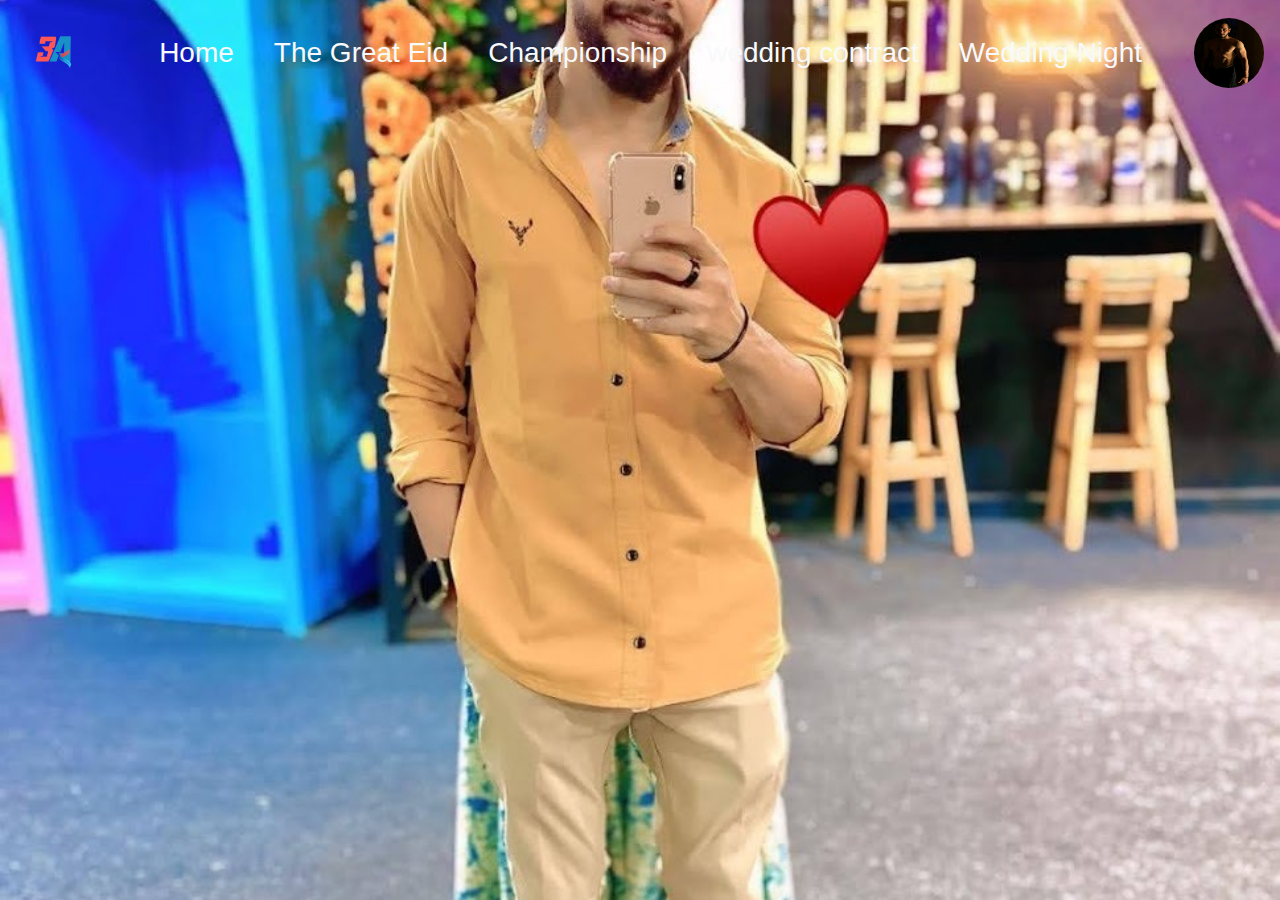
<file: index.html>
<!DOCTYPE html>
<html lang="en">
  <head>
    <meta charset="UTF-8" />
    <meta name="viewport" content="width=device-width, initial-scale=1.0" />
    <!-- Fills Font Awesome  -->
    <link rel="stylesheet" href="asset/css/all.css" />
    <link rel="stylesheet" href="asset/css/all.min.css" />
    <!-- Fills Bootstrap  -->
    <link rel="stylesheet" href="vendor/css/bootstrap.min.css" />
    <link rel="stylesheet" href="vendor/css/bootstrap.min.css.map" />
    <!-- Fills Fonts Google  -->
    <link rel="preconnect" href="https://fonts.googleapis.com" />
    <link rel="preconnect" href="https://fonts.gstatic.com" crossorigin />
    <link
      href="https://fonts.googleapis.com/css2?family=Cairo:wght@200..1000&family=Inspiration&family=Open+Sans:ital,wght@0,300..800;1,300..800&family=Roboto+Condensed:ital,wght@0,100..900;1,100..900&display=swap"
      rel="stylesheet"
    />
    <!-- Fills Normalize  -->
    <link rel="stylesheet" href="asset/css/Normalize.css" />
    <!-- Fills Css  -->
    <link rel="stylesheet" href="asset/css/style.css" />
    <!-- Responsive Css  -->
    <link rel="stylesheet" href="asset/css/responsive.css" />
    <title>Year's agenda</title>
  </head>
  <body>
  <!-- Image Background -->
<img src="asset/imgs/home-bg.jpg" alt="Cover Image" style="object-fit: cover;" class="img-cover position-absolute animate__animated animate__fadeIn w-100 h-100vh position-absolute " />
<!-- End Image Background -->
    <!-- fille header -->
    <header>
        <!-- Navbar -->
    <nav class="navbar navbar-expand-lg position-absolute top-0 w-100 z-1 ">
      <div class="container-fluid fst-normal fs-5">
          <!-- Logo -->
          <a class="navbar-brand text-light fw-bold fs-4" href="index.html">
          <img src="asset/imgs/logo.png" alt="logo" class="logo rounded-circle ">

          </a>
          <!-- Links -->
          <button class="navbar-toggler" type="button" data-bs-toggle="collapse" data-bs-target="#navbarNav" aria-controls="navbarNav" aria-expanded="false" aria-label="Toggle navigation">
              <span class="navbar-toggler-icon"></span>
          </button>
          <div class="collapse navbar-collapse justify-content-end fs-3" id="navbarNav">
            <ul class="navbar-nav list-group" id="nav-toggle">
              <li class="nav-item me-4 cursor"><a class="nav-link  text-light" href="index.html" >Home</a></li>
              <li class="nav-item me-4 cursor"><a class="nav-link  text-light " href="the-great-eid.html">The Great Eid</a></li>
              <li class="nav-item me-4 cursor"><a class="nav-link  text-light " href="championships.html">Championship</a></li>
              <li class="nav-item me-4 cursor"><a class="nav-link  text-light " href="wedding-contract.html" >wedding contract</a></li>
              <li class="nav-item me-4 cursor"><a class="nav-link  text-light " href="wedding-night.html">Wedding Night</a></li>
              <!-- <li class="nav-item me-4 d-block d-lg-none cursor"><a class="nav-link  text-light" >Settings</a></li> -->
              <!-- <li class="nav-item me-4 d-block d-lg-none cursor"><a class="nav-link  text-light btn-transparent fw-bold" >[Sign Out]</a></li> -->
          </ul>
          </div>
          <!-- User Info -->
        
          <div class="user-item d-none d-lg-flex flex-column text-primary m-1">
              <div class="user-info flex-direction d-flex align-items-center"><a href="sing-up.html">

                      <span class="name me-3 text-light fw-bold fs-4"> <a href="#">  </a></span>
                      <img src="asset/imgs/user.JPG" class="rounded-circle user" alt="User">
                  </a>
              </div>
              <div class="user-item flex-direction">
                  <a href="">

                    
                    
              </div>
              </a>
          </div>
      </div>
  </nav>
  <!-- End navbar -->
  </header>

  <div class="clock-box">
    <div class="clock-time" id="clock">--:--:--</div>
    <div class="clock-date" id="date">-- -- ----</div>
  </div>


    <!-- Fills Js -->
    <script src="asset/js/script.js"></script>
    <!-- Fills Jquery  -->
    <script src="asset/js/jquery-3.7.1.min.js"></script>
    <!-- Fills Bootstrap  -->

<script src="https://cdn.jsdelivr.net/npm/bootstrap@5.3.0/dist/js/bootstrap.bundle.min.js"></script>
  </body>
</html>
</file>
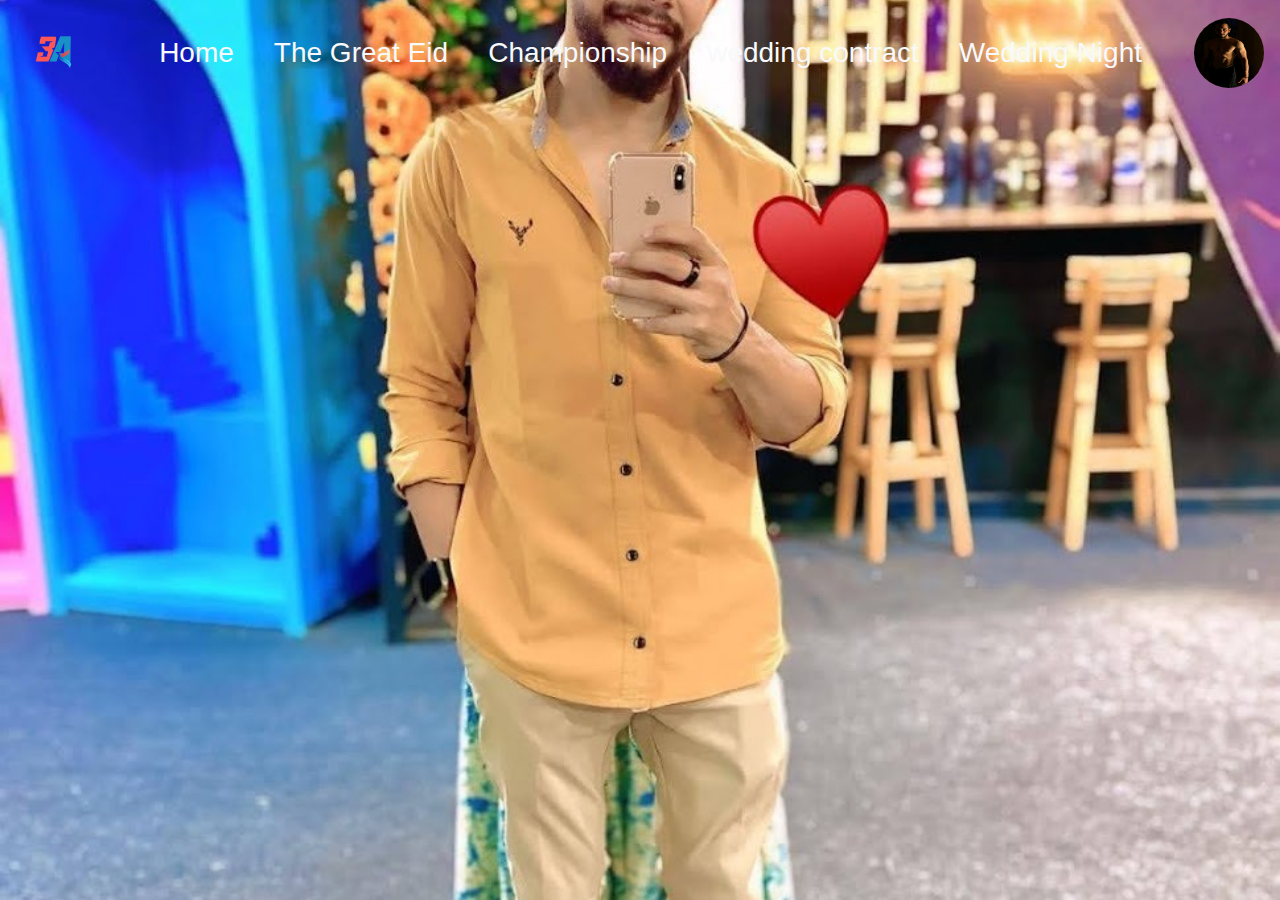
<file: the-book-was-written.html>
<!DOCTYPE html>
<html lang="en">
  <head>
    <meta charset="UTF-8" />
    <meta name="viewport" content="width=device-width, initial-scale=1.0" />
    <!-- Fills Font Awesome  -->
    <link rel="stylesheet" href="asset/css/all.css" />
    <link rel="stylesheet" href="asset/css/all.min.css" />
    <!-- Fills Bootstrap  -->
    <link rel="stylesheet" href="vendor/css/bootstrap.min.css" />
    <link rel="stylesheet" href="vendor/css/bootstrap.min.css.map" />
    <!-- Fills Fonts Google  -->
    <link rel="preconnect" href="https://fonts.googleapis.com" />
    <link rel="preconnect" href="https://fonts.gstatic.com" crossorigin />
    <link
      href="https://fonts.googleapis.com/css2?family=Cairo:wght@200..1000&family=Inspiration&family=Open+Sans:ital,wght@0,300..800;1,300..800&family=Roboto+Condensed:ital,wght@0,100..900;1,100..900&display=swap"
      rel="stylesheet"
    />
    <!-- Fills Normalize  -->
    <link rel="stylesheet" href="asset/css/Normalize.css" />
    <!-- Fills Css  -->
    <link rel="stylesheet" href="asset/css/style.css" />
    <!-- Responsive Css  -->
    <link rel="stylesheet" href="asset/css/responsive.css" />
    <title>Year's agenda</title>
  </head>
  <body>
  <!-- Image Background -->
<img src="asset/imgs/home-bg.jpg" alt="Cover Image" style="object-fit: cover;" class="img-cover position-absolute animate__animated animate__fadeIn w-100 h-100vh position-absolute " />
<!-- End Image Background -->
    <!-- fille header -->
    <header>
        <!-- Navbar -->
    <nav class="navbar navbar-expand-lg position-absolute top-0 w-100 z-1 ">
      <div class="container-fluid fst-normal fs-5">
          <!-- Logo -->
          <a class="navbar-brand text-light fw-bold fs-4" href="index.html">
          <img src="asset/imgs/logo.png" alt="logo" class="logo rounded-circle ">

          </a>
          <!-- Links -->
          <button class="navbar-toggler" type="button" data-bs-toggle="collapse" data-bs-target="#navbarNav" aria-controls="navbarNav" aria-expanded="false" aria-label="Toggle navigation">
              <span class="navbar-toggler-icon"></span>
          </button>
          <div class="collapse navbar-collapse justify-content-end fs-3" id="navbarNav">
            <ul class="navbar-nav list-group" id="nav-toggle">
              <li class="nav-item me-4 cursor"><a class="nav-link  text-light" href="index.html" >Home</a></li>
              <li class="nav-item me-4 cursor"><a class="nav-link  text-light " href="the-great-eid.html">The Great Eid</a></li>
              <li class="nav-item me-4 cursor"><a class="nav-link  text-light " href="championships.html">Championship</a></li>
              <li class="nav-item me-4 cursor"><a class="nav-link  text-light " href="wedding-contract.html" >wedding contract</a></li>
              <li class="nav-item me-4 cursor"><a class="nav-link  text-light " href="wedding-night.html">Wedding Night</a></li>
              <!-- <li class="nav-item me-4 d-block d-lg-none cursor"><a class="nav-link  text-light" >Settings</a></li> -->
              <!-- <li class="nav-item me-4 d-block d-lg-none cursor"><a class="nav-link  text-light btn-transparent fw-bold" >[Sign Out]</a></li> -->
          </ul>
          </div>
          <!-- User Info -->
        
          <div class="user-item d-none d-lg-flex flex-column text-primary m-1">
              <div class="user-info flex-direction d-flex align-items-center"><a href="sing-up.html">

                      <span class="name me-3 text-light fw-bold fs-4"> <a href="#">  </a></span>
                      <img src="asset/imgs/user.JPG" class="rounded-circle user" alt="User">
                  </a>
              </div>
              <div class="user-item flex-direction">
                  <a href="">

                    
                    
              </div>
              </a>
          </div>
      </div>
  </nav>
  <!-- End navbar -->
  </header>


    <!-- Fills Js -->
    <script src="asset/js/script.js"></script>
    <!-- Fills Jquery  -->
    <script src="asset/js/jquery-3.7.1.min.js"></script>
    <!-- Fills Bootstrap  -->

<script src="https://cdn.jsdelivr.net/npm/bootstrap@5.3.0/dist/js/bootstrap.bundle.min.js"></script>
  </body>
</html>
</file>
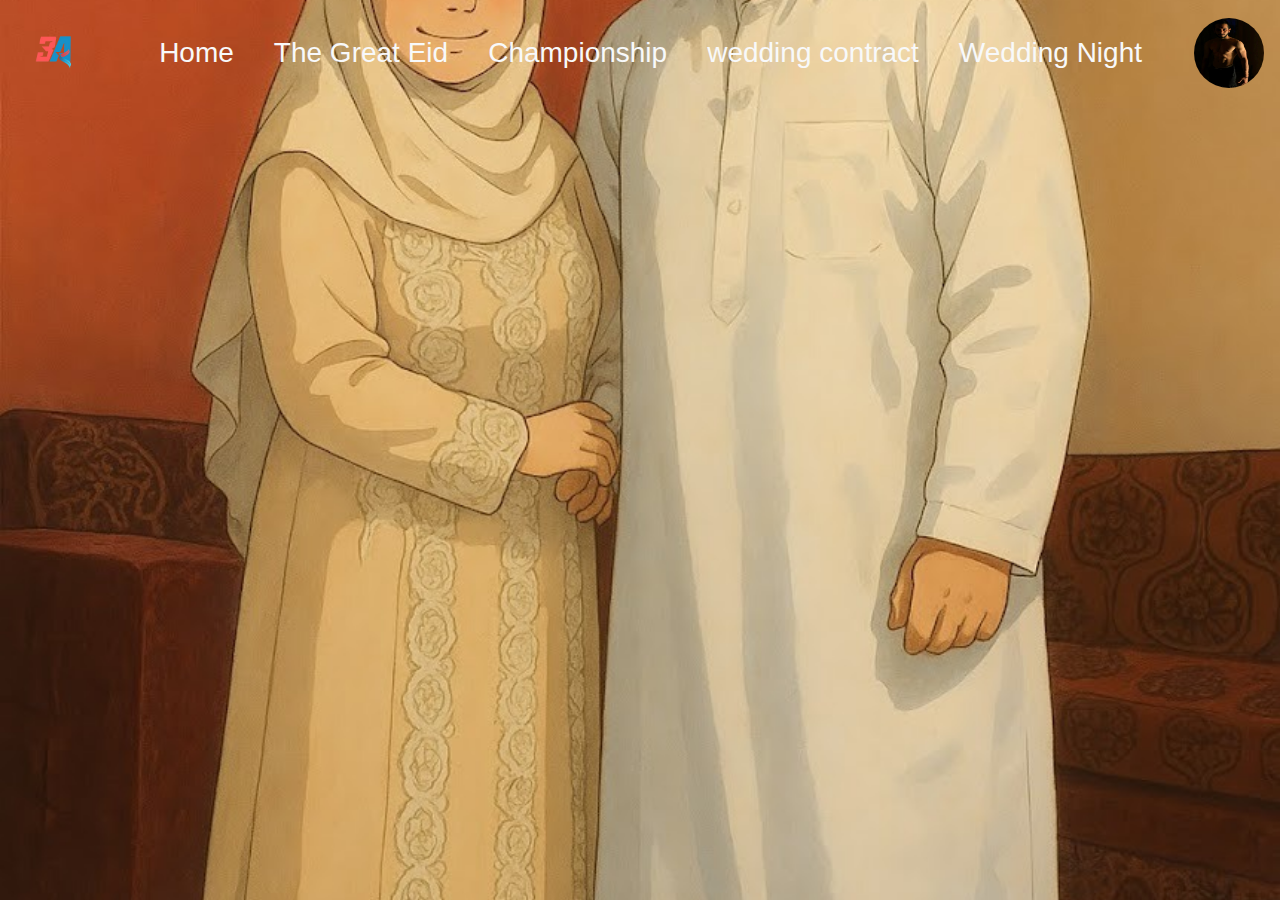
<file: the-great-eid.html>
<!DOCTYPE html>
<html lang="en">
  <head>
    <meta charset="UTF-8" />
    <meta name="viewport" content="width=device-width, initial-scale=1.0" />
    <!-- Fills Font Awesome  -->
    <link rel="stylesheet" href="asset/css/all.css" />
    <link rel="stylesheet" href="asset/css/all.min.css" />
    <!-- Fills Bootstrap  -->
    <link rel="stylesheet" href="vendor/css/bootstrap.min.css" />
    <link rel="stylesheet" href="vendor/css/bootstrap.min.css.map" />
    <!-- Fills Fonts Google  -->
    <link rel="preconnect" href="https://fonts.googleapis.com" />
    <link rel="preconnect" href="https://fonts.gstatic.com" crossorigin />
    <link
      href="https://fonts.googleapis.com/css2?family=Cairo:wght@200..1000&family=Inspiration&family=Open+Sans:ital,wght@0,300..800;1,300..800&family=Roboto+Condensed:ital,wght@0,100..900;1,100..900&display=swap"
      rel="stylesheet"
    />
    <!-- Fills Normalize  -->
    <link rel="stylesheet" href="asset/css/Normalize.css" />
    <!-- Fills Css  -->
    <link rel="stylesheet" href="asset/css/style.css" />
    <!-- Responsive Css  -->
    <link rel="stylesheet" href="asset/css/responsive.css" />
    <title>Year's agenda</title>
  </head>
  <body>
  <!-- Image Background -->
<img src="asset/imgs/the-great-eid.jpg" alt="Cover Image" style="object-fit: cover;" class="img-cover position-absolute animate__animated animate__fadeIn w-100 h-100vh position-absolute " />
<!-- End Image Background -->
    <!-- fille header -->
    <header>
        <!-- Navbar -->
    <nav class="navbar navbar-expand-lg position-absolute top-0 w-100 z-1 ">
      <div class="container-fluid fst-normal fs-5">
          <!-- Logo -->
          <a class="navbar-brand text-light fw-bold fs-4" href="index.html">
          <img src="asset/imgs/logo.png" alt="logo" class="logo rounded-circle ">

          </a>
          <!-- Links -->
          <button class="navbar-toggler" type="button" data-bs-toggle="collapse" data-bs-target="#navbarNav" aria-controls="navbarNav" aria-expanded="false" aria-label="Toggle navigation">
              <span class="navbar-toggler-icon"></span>
          </button>
          <div class="collapse navbar-collapse justify-content-end fs-3" id="navbarNav">
            <ul class="navbar-nav list-group" id="nav-toggle">
              <li class="nav-item me-4 cursor"><a class="nav-link  text-light" href="index.html" >Home</a></li>
              <li class="nav-item me-4 cursor"><a class="nav-link  text-light " href="the-great-eid.html">The Great Eid</a></li>
              <li class="nav-item me-4 cursor"><a class="nav-link  text-light " href="championships.html">Championship</a></li>
              <li class="nav-item me-4 cursor"><a class="nav-link  text-light " href="wedding-contract.html" >wedding contract</a></li>
              <li class="nav-item me-4 cursor"><a class="nav-link  text-light " href="wedding-night.html">Wedding Night</a></li>
              <!-- <li class="nav-item me-4 d-block d-lg-none cursor"><a class="nav-link  text-light" >Settings</a></li> -->
              <!-- <li class="nav-item me-4 d-block d-lg-none cursor"><a class="nav-link  text-light btn-transparent fw-bold" >[Sign Out]</a></li> -->
          </ul>
          </div>
          <!-- User Info -->
        
          <div class="user-item d-none d-lg-flex flex-column text-primary m-1">
              <div class="user-info flex-direction d-flex align-items-center"><a href="sing-up.html">

                      <span class="name me-3 text-light fw-bold fs-4"> <a href="#">  </a></span>
                      <img src="asset/imgs/user.JPG" class="rounded-circle user" alt="User">
                  </a>
              </div>
              <div class="user-item flex-direction">
                  <a href="">

                    
                    
              </div>
              </a>
          </div>
      </div>
  </nav>
  <!-- End navbar -->
  </header>

  <div class="clock-box">
    <div class="clock-time" id="clock">--:--:--</div>
    <div class="clock-date" id="date">-- -- ----</div>
    <div class="countdown" id="countdown">جارٍ حساب الوقت المتبقي حتى العيد...</div>
  </div>

    <!-- Fills Js -->
    <script src="asset/js/script.js"></script>
    <!-- Fills Jquery  -->
    <script src="asset/js/jquery-3.7.1.min.js"></script>
    <!-- Fills Bootstrap  -->

<script src="https://cdn.jsdelivr.net/npm/bootstrap@5.3.0/dist/js/bootstrap.bundle.min.js"></script>
<script>
  function updateClock() {
    const now = new Date();
    const hours = String(now.getHours()).padStart(2, '0');
    const minutes = String(now.getMinutes()).padStart(2, '0');
    const seconds = String(now.getSeconds()).padStart(2, '0');
    const time = `${hours}:${minutes}:${seconds}`;

    const options = { weekday: 'long', year: 'numeric', month: 'long', day: 'numeric' };
    const date = now.toLocaleDateString('ar-EG', options);

    document.getElementById('clock').textContent = time;
    document.getElementById('date').textContent = date;
  }

  let celebrated = false;

  function updateCountdown() {
    const now = new Date();
    const eidDate = new Date("2025-06-06T00:00:00");
    const diff = eidDate - now;
    const element = document.getElementById("countdown");

    if (diff <= 0 && !celebrated) {
      element.textContent = "🎉 عيد الأضحى قد حل! كل عام وأنتم بخير!";
      element.classList.add("celebrate");
      document.getElementById("celebrate-sound").play();
      celebrated = true;
      return;
    }

    if (diff > 0) {
      const days = Math.floor(diff / (1000 * 60 * 60 * 24));
      const hours = Math.floor((diff / (1000 * 60 * 60)) % 24);
      const minutes = Math.floor((diff / (1000 * 60)) % 60);
      const seconds = Math.floor((diff / 1000) % 60);
      element.textContent = `باقي علي العيد الكبير ان شاء الله: ${days} يوم، ${hours} ساعة، ${minutes} دقيقة، ${seconds} ثانية`;
    }
  }

  setInterval(() => {
    updateClock();
    updateCountdown();
  }, 1000);

  updateClock();
  updateCountdown();
</script>
  </body>
</html>
</file>
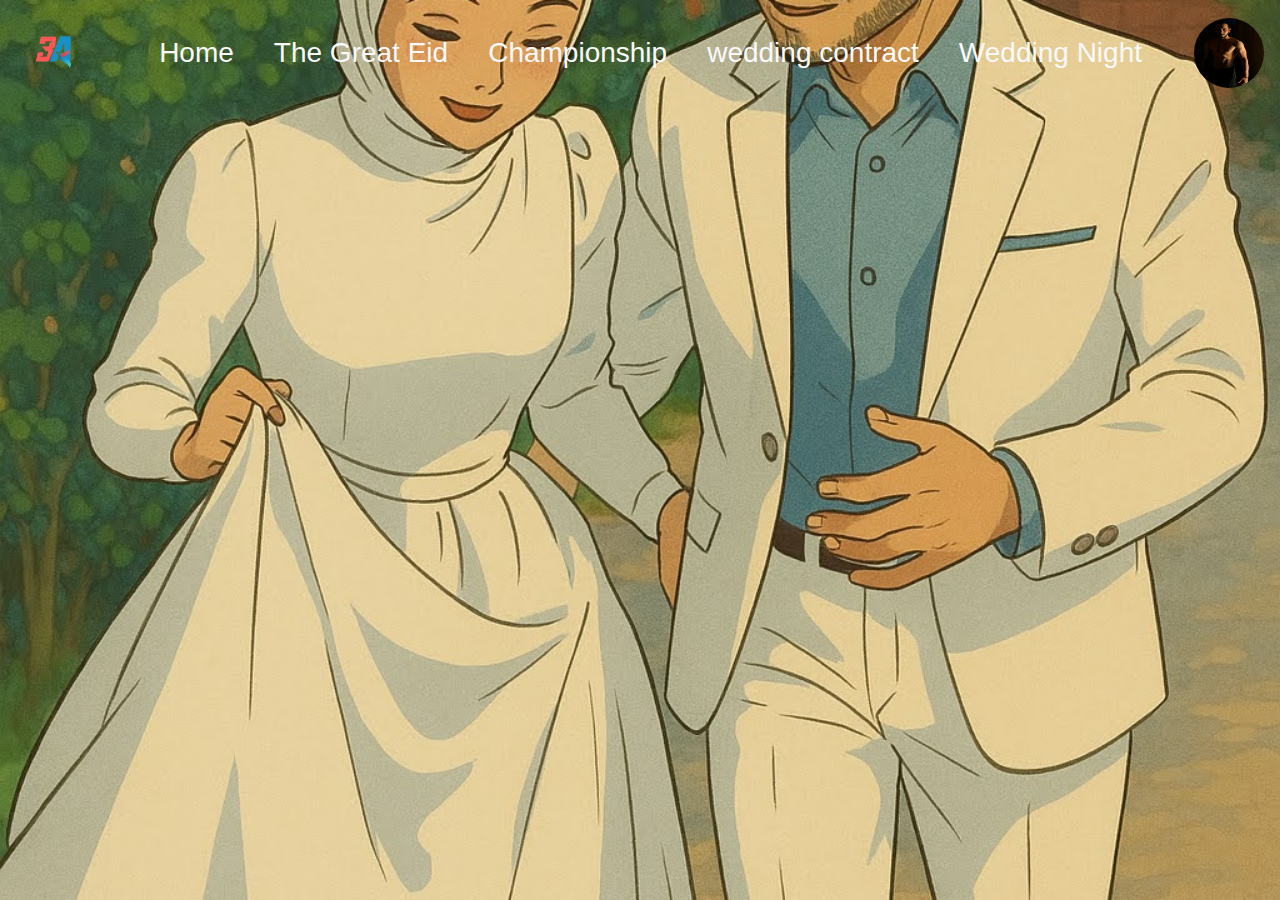
<file: wedding-contract.html>
<!DOCTYPE html>
<html lang="en">
  <head>
    <meta charset="UTF-8" />
    <meta name="viewport" content="width=device-width, initial-scale=1.0" />
    <!-- Fills Font Awesome  -->
    <link rel="stylesheet" href="asset/css/all.css" />
    <link rel="stylesheet" href="asset/css/all.min.css" />
    <!-- Fills Bootstrap  -->
    <link rel="stylesheet" href="vendor/css/bootstrap.min.css" />
    <link rel="stylesheet" href="vendor/css/bootstrap.min.css.map" />
    <!-- Fills Fonts Google  -->
    <link rel="preconnect" href="https://fonts.googleapis.com" />
    <link rel="preconnect" href="https://fonts.gstatic.com" crossorigin />
    <link
      href="https://fonts.googleapis.com/css2?family=Cairo:wght@200..1000&family=Inspiration&family=Open+Sans:ital,wght@0,300..800;1,300..800&family=Roboto+Condensed:ital,wght@0,100..900;1,100..900&display=swap"
      rel="stylesheet"
    />
    <!-- Fills Normalize  -->
    <link rel="stylesheet" href="asset/css/Normalize.css" />
    <!-- Fills Css  -->
    <link rel="stylesheet" href="asset/css/style.css" />
    <!-- Responsive Css  -->
    <link rel="stylesheet" href="asset/css/responsive.css" />
    <title>Year's agenda</title>
  </head>
  <body>
    <!-- Image Background -->
    <img
      src="asset/imgs/home-bg.jpg"
      alt="Cover Image"
      style="object-fit: cover"
      class="img-cover position-absolute animate__animated animate__fadeIn w-100 h-100vh position-absolute"
    />
    <!-- End Image Background -->
    <!DOCTYPE html>
    <html lang="en">
      <head>
        <meta charset="UTF-8" />
        <meta name="viewport" content="width=device-width, initial-scale=1.0" />
        <!-- Fills Font Awesome  -->
        <link rel="stylesheet" href="asset/css/all.css" />
        <link rel="stylesheet" href="asset/css/all.min.css" />
        <!-- Fills Bootstrap  -->
        <link rel="stylesheet" href="vendor/css/bootstrap.min.css" />
        <link rel="stylesheet" href="vendor/css/bootstrap.min.css.map" />
        <!-- Fills Fonts Google  -->
        <link rel="preconnect" href="https://fonts.googleapis.com" />
        <link rel="preconnect" href="https://fonts.gstatic.com" crossorigin />
        <link
          href="https://fonts.googleapis.com/css2?family=Cairo:wght@200..1000&family=Inspiration&family=Open+Sans:ital,wght@0,300..800;1,300..800&family=Roboto+Condensed:ital,wght@0,100..900;1,100..900&display=swap"
          rel="stylesheet"
        />
        <!-- Fills Normalize  -->
        <link rel="stylesheet" href="asset/css/Normalize.css" />
        <!-- Fills Css  -->
        <link rel="stylesheet" href="asset/css/style.css" />
        <!-- Responsive Css  -->
        <link rel="stylesheet" href="asset/css/responsive.css" />
        <title>Year's agenda</title>
      </head>
      <body>
        <!-- Image Background -->
        <img
          src="asset/imgs/wedding-contract.jpg"
          alt="Cover Image"
          style="object-fit: cover"
          class="img-cover position-absolute animate__animated animate__fadeIn w-100 h-100vh position-absolute"
        />
      
        <!-- End Image Background -->
        <!-- fille header -->
        <header>
          <!-- Navbar -->
      <nav class="navbar navbar-expand-lg position-absolute top-0 w-100 z-1 ">
        <div class="container-fluid fst-normal fs-5">
            <!-- Logo -->
            <a class="navbar-brand text-light fw-bold fs-4" href="index.html">
            <img src="asset/imgs/logo.png" alt="logo" class="logo rounded-circle ">
  
            </a>
            <!-- Links -->
            <button class="navbar-toggler" type="button" data-bs-toggle="collapse" data-bs-target="#navbarNav" aria-controls="navbarNav" aria-expanded="false" aria-label="Toggle navigation">
                <span class="navbar-toggler-icon"></span>
            </button>
            <div class="collapse navbar-collapse justify-content-end fs-3" id="navbarNav">
                <ul class="navbar-nav list-group" id="nav-toggle">
                    <li class="nav-item me-4 cursor"><a class="nav-link  text-light" href="index.html" >Home</a></li>
                    <li class="nav-item me-4 cursor"><a class="nav-link  text-light " href="the-great-eid.html">The Great Eid</a></li>
                    <li class="nav-item me-4 cursor"><a class="nav-link  text-light " href="championships.html">Championship</a></li>
                    <li class="nav-item me-4 cursor"><a class="nav-link  text-light " href="wedding-contract.html" >wedding contract</a></li>
                    <li class="nav-item me-4 cursor"><a class="nav-link  text-light " href="wedding-night.html">Wedding Night</a></li>
                    <!-- <li class="nav-item me-4 d-block d-lg-none cursor"><a class="nav-link  text-light" >Settings</a></li> -->
                    <!-- <li class="nav-item me-4 d-block d-lg-none cursor"><a class="nav-link  text-light btn-transparent fw-bold" >[Sign Out]</a></li> -->
                </ul>
            </div>
            <!-- User Info -->
          
            <div class="user-item d-none d-lg-flex flex-column text-primary m-1">
                <div class="user-info flex-direction d-flex align-items-center"><a href="sing-up.html">
  
                        <span class="name me-3 text-light fw-bold fs-4"> <a href="#">  </a></span>
                        <img src="asset/imgs/user.JPG" class="rounded-circle user" alt="User">
                    </a>
                </div>
                <div class="user-item flex-direction">
                    <a href="">
  
                      
                      
                </div>
                </a>
            </div>
        </div>
    </nav>
    <!-- End navbar -->
    </header>
  
    <!-- End Header -->  

        <!-- Fills Js -->
        <script src="asset/js/script.js"></script>
        <!-- Fills Jquery  -->
        <script src="asset/js/jquery-3.7.1.min.js"></script>
        <!-- Fills Bootstrap  -->

        <script src="https://cdn.jsdelivr.net/npm/bootstrap@5.3.0/dist/js/bootstrap.bundle.min.js"></script>
      </body>
    </html>
</file>
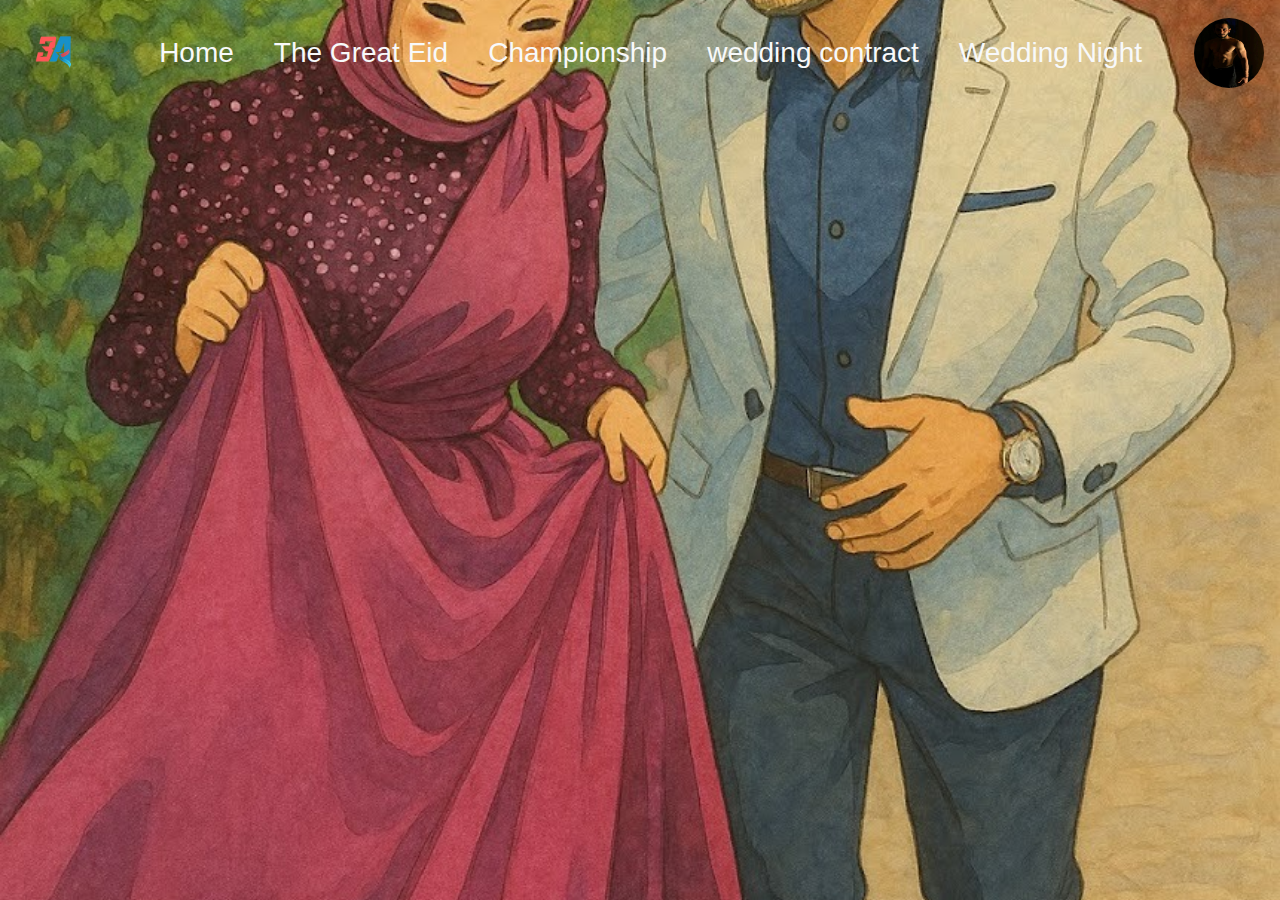
<file: wedding-night.html>
<!DOCTYPE html>
<html lang="en">
  <head>
    <meta charset="UTF-8" />
    <meta name="viewport" content="width=device-width, initial-scale=1.0" />
    <!-- Fills Font Awesome  -->
    <link rel="stylesheet" href="asset/css/all.css" />
    <link rel="stylesheet" href="asset/css/all.min.css" />
    <!-- Fills Bootstrap  -->
    <link rel="stylesheet" href="vendor/css/bootstrap.min.css" />
    <link rel="stylesheet" href="vendor/css/bootstrap.min.css.map" />
    <!-- Fills Fonts Google  -->
    <link rel="preconnect" href="https://fonts.googleapis.com" />
    <link rel="preconnect" href="https://fonts.gstatic.com" crossorigin />
    <link
      href="https://fonts.googleapis.com/css2?family=Cairo:wght@200..1000&family=Inspiration&family=Open+Sans:ital,wght@0,300..800;1,300..800&family=Roboto+Condensed:ital,wght@0,100..900;1,100..900&display=swap"
      rel="stylesheet"
    />
    <!-- Fills Normalize  -->
    <link rel="stylesheet" href="asset/css/Normalize.css" />
    <!-- Fills Css  -->
    <link rel="stylesheet" href="asset/css/style.css" />
    <!-- Responsive Css  -->
    <link rel="stylesheet" href="asset/css/responsive.css" />
    <title>Year's agenda</title>
  </head>
  <body>
  <!-- Image Background -->
<img src="asset/imgs/wedding-night.jpg" alt="Cover Image" style="object-fit: cover;" class="img-cover position-absolute animate__animated animate__fadeIn w-100 h-100vh position-absolute " />
<!-- End Image Background -->
    <!-- fille header -->
    <header>
        <!-- Navbar -->
    <nav class="navbar navbar-expand-lg position-absolute top-0 w-100 z-1 ">
      <div class="container-fluid fst-normal fs-5">
          <!-- Logo -->
          <a class="navbar-brand text-light fw-bold fs-4" href="index.html">
          <img src="asset/imgs/logo.png" alt="logo" class="logo rounded-circle ">

          </a>
          <!-- Links -->
          <button class="navbar-toggler" type="button" data-bs-toggle="collapse" data-bs-target="#navbarNav" aria-controls="navbarNav" aria-expanded="false" aria-label="Toggle navigation">
              <span class="navbar-toggler-icon"></span>
          </button>
          <div class="collapse navbar-collapse justify-content-end fs-3" id="navbarNav">
            <ul class="navbar-nav list-group" id="nav-toggle">
              <li class="nav-item me-4 cursor"><a class="nav-link  text-light" href="index.html" >Home</a></li>
              <li class="nav-item me-4 cursor"><a class="nav-link  text-light " href="the-great-eid.html">The Great Eid</a></li>
              <li class="nav-item me-4 cursor"><a class="nav-link  text-light " href="championships.html">Championship</a></li>
              <li class="nav-item me-4 cursor"><a class="nav-link  text-light " href="wedding-contract.html" >wedding contract</a></li>
              <li class="nav-item me-4 cursor"><a class="nav-link  text-light " href="wedding-night.html">Wedding Night</a></li>
              <!-- <li class="nav-item me-4 d-block d-lg-none cursor"><a class="nav-link  text-light" >Settings</a></li> -->
              <!-- <li class="nav-item me-4 d-block d-lg-none cursor"><a class="nav-link  text-light btn-transparent fw-bold" >[Sign Out]</a></li> -->
          </ul>
          </div>
          <!-- User Info -->
        
          <div class="user-item d-none d-lg-flex flex-column text-primary m-1">
              <div class="user-info flex-direction d-flex align-items-center"><a href="sing-up.html">

                      <span class="name me-3 text-light fw-bold fs-4"> <a href="#">  </a></span>
                      <img src="asset/imgs/user.JPG" class="rounded-circle user" alt="User">
                  </a>
              </div>
              <div class="user-item flex-direction">
                  <a href="">

                    
                    
              </div>
              </a>
          </div>
      </div>
  </nav>
  <!-- End navbar -->
  </header>

  <div class="clock-box">
    <div class="clock-time" id="clock">--:--:--</div>
    <div class="clock-date" id="date">-- -- ----</div>
    <div class="countdown" id="countdown">جارٍ حساب الوقت المتبقي حتى ليلة الزواج...</div>
  </div>

  <audio id="celebrate-sound" src="https://cdn.pixabay.com/download/audio/2023/03/27/audio_5ecf9cc7fa.mp3?filename=success-1-6297.mp3" preload="auto"></audio>

    <!-- Fills Js -->
    <script src="asset/js/script.js"></script>
    <!-- Fills Jquery  -->
    <script src="asset/js/jquery-3.7.1.min.js"></script>
    <!-- Fills Bootstrap  -->

<script src="https://cdn.jsdelivr.net/npm/bootstrap@5.3.0/dist/js/bootstrap.bundle.min.js"></script>

  <script>
          function updateClock() {
            const now = new Date();
            const hours = String(now.getHours()).padStart(2, '0');
            const minutes = String(now.getMinutes()).padStart(2, '0');
            const seconds = String(now.getSeconds()).padStart(2, '0');
            const time = `${hours}:${minutes}:${seconds}`;
      
            const options = { weekday: 'long', year: 'numeric', month: 'long', day: 'numeric' };
            const date = now.toLocaleDateString('ar-EG', options);
      
            document.getElementById('clock').textContent = time;
            document.getElementById('date').textContent = date;
          }
      
          let celebrated = false;
      
          function updateCountdown() {
            const now = new Date();
            const weddingDate = new Date("2025-11-01T00:00:00");
            const diff = weddingDate - now;
            const element = document.getElementById("countdown");
      
            if (diff <= 0 && !celebrated) {
              element.textContent = "💍 تم عقد الزواج! ألف مبروك!";
              element.classList.add("celebrate");
              document.getElementById("celebrate-sound").play();
              celebrated = true;
              return;
            }
      
            if (diff > 0) {
              const days = Math.floor(diff / (1000 * 60 * 60 * 24));
              const hours = Math.floor((diff / (1000 * 60 * 60)) % 24);
              const minutes = Math.floor((diff / (1000 * 60)) % 60);
              const seconds = Math.floor((diff / 1000) % 60);
              element.textContent = `  باقي علي الفرحه الكبيرة ان شاء الله:  ${days} يوم، ${hours} ساعة، ${minutes} دقيقة، ${seconds} ثانية`;
            }
          }
      
          setInterval(() => {
            updateClock();
            updateCountdown();
          }, 1000);
      
          updateClock();
          updateCountdown();
        </script>
   
 
  </body>
</html>
</file>
<file: asset/css/style.css>
* {
  margin: 0;
  padding: 0;
  box-sizing: border-box;
}

body {
  font-family: "Poppins", sans-serif;
  background-color: #333;
  line-height: 1.6;
}

/* Start Navbar  */
/* Logo */
.logo {
  width: 80px;
}

/* user  */
.user {
  width: 70px;
  height: 70px;
  border-radius: 50%;
}
/* End Navbar  */
</file>
<file: asset/css/responsive.css>
.h-100vh {
  height: 100vh;
}
</file>
